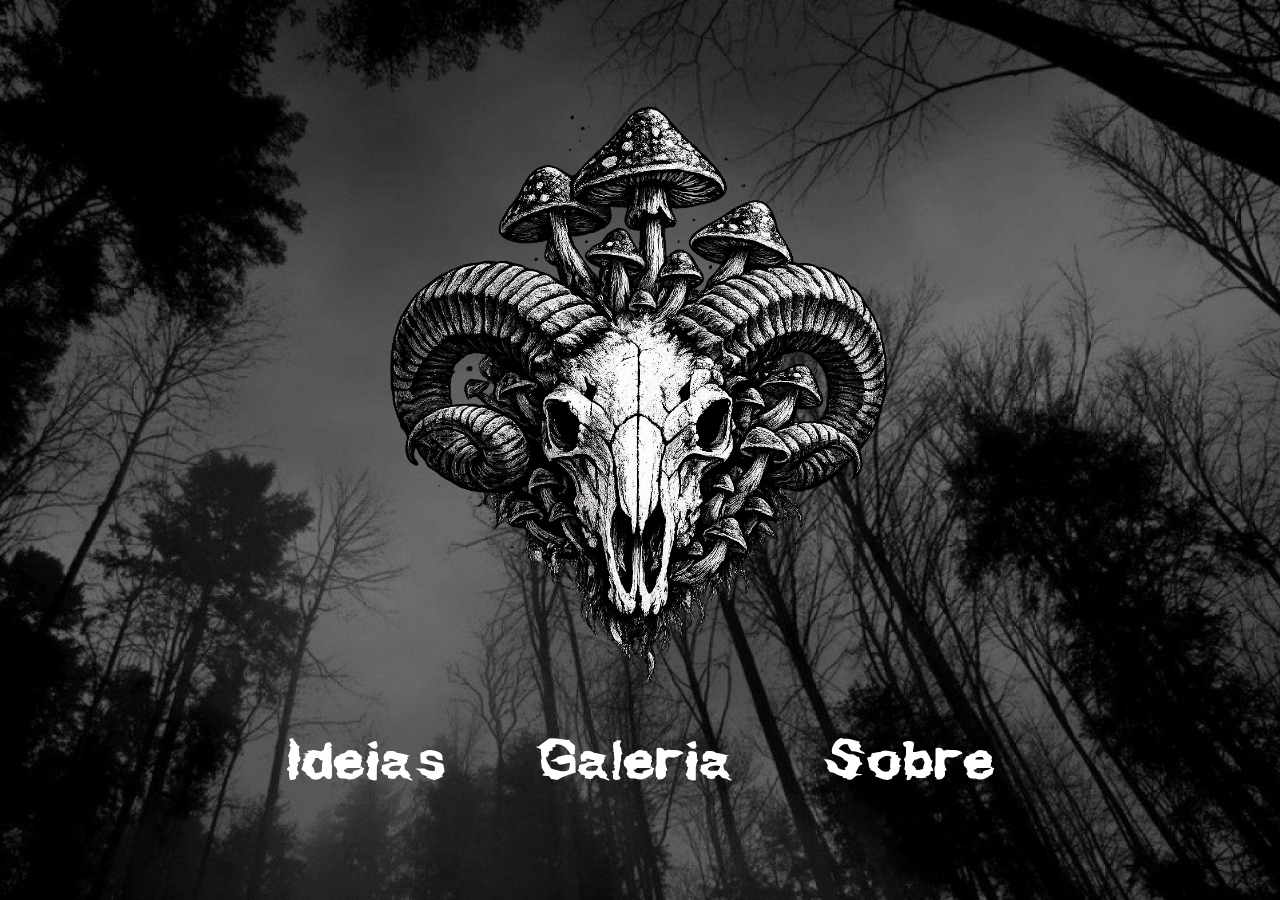
<file: index.html>
<!DOCTYPE html>
<html>
<head>
  <meta charset="UTF-8">
  <title>Onionheap</title>
  <link rel="stylesheet" href="style.css">
</head>

<body>

<div class="container">

  <img src="images/cabra.png" class="logo">

  <div class="menu">
    <a href="ideias.html" data-text="Ideias">Ideias</a>
    <a href="galeria.html" data-text="Galeria">Galeria</a>
    <a href="#">Sobre</a>
  </div>

</div>

</body>
</html>
</file>
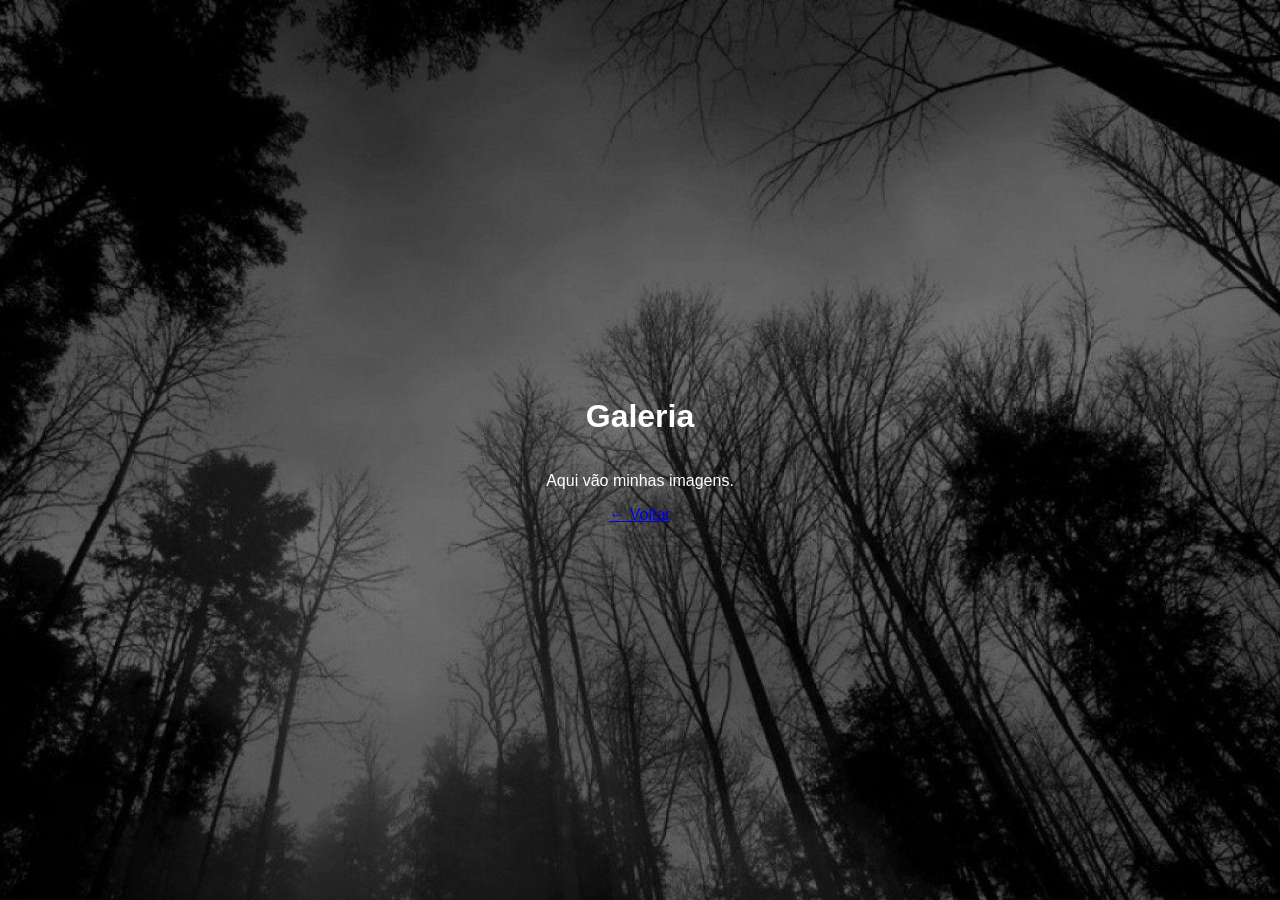
<file: galeria.html>
<!DOCTYPE html>
<html>
<head>
  <meta charset="UTF-8">
  <title>Galeria</title>
  <link rel="stylesheet" href="style.css">
</head>

<body>

<div class="container">
  <h1>Galeria</h1>
  <p>Aqui vão minhas imagens.</p>
  <a href="index.html">← Voltar</a>
</div>

</body>
</html>
</file>
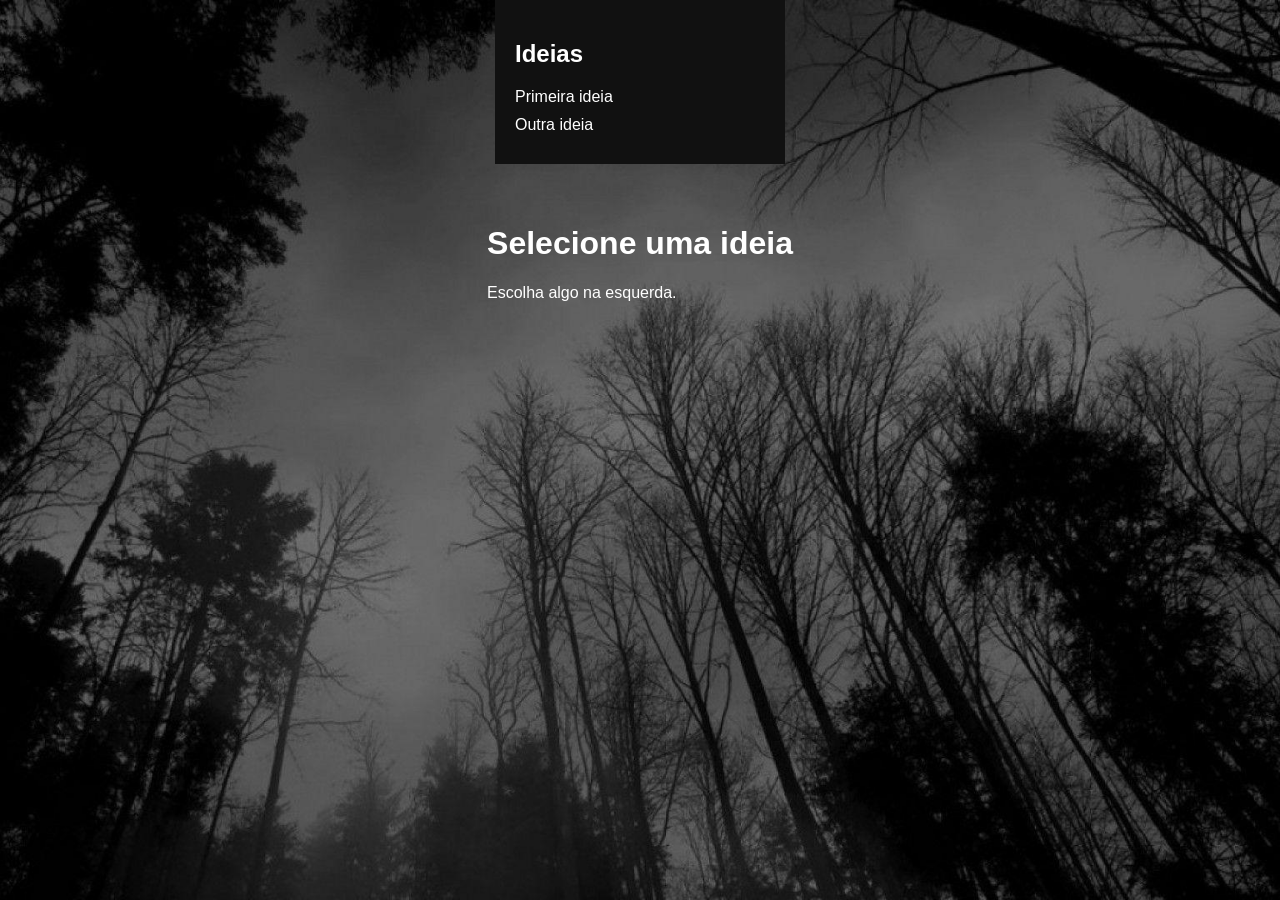
<file: ideias.html>
<!DOCTYPE html>
<html>
<head>
  <link rel="stylesheet" href="style.css">
</head>
<body>

<div class="container">

  <div class="sidebar">
    <h2>Ideias</h2>
    <a href="posts/ideia1.html">Primeira ideia</a>
    <a href="posts/ideia2.html">Outra ideia</a>
  </div>

  <div class="content">
    <h1>Selecione uma ideia</h1>
    <p>Escolha algo na esquerda.</p>
  </div>

</div>

</body>
</html>
</file>
<file: style.css>
@font-face {
  font-family: 'DirtyGrunge';
  src: url('fonts/dirtygrunge.woff2') format('truetype');
}

body {
  margin: 0;
  background: url("images/background.jpg") no-repeat center center fixed;
  background-size: cover;
  color: white;
  font-family: Arial, sans-serif;
}

.container {
  height: 100vh;
  display: flex;
  flex-direction: column;
  justify-content: center;
  align-items: center;
}
/* esquerda */
.sidebar {
  width: 250px;
  background: #111;
  padding: 20px;
}

.sidebar a {
  display: block;
  color: white;
  text-decoration: none;
  margin: 10px 0;
}

.sidebar a:hover {
  color: #bb00ff;
}

/* direita */
.content {
  flex: 1;
  padding: 40px;
}

.logo {
  width: 500px;
  margin-bottom: 30px;
}

.menu {
  display: flex;
  gap: 90px;
}

.menu a {
  font-family: 'DirtyGrunge', sans-serif;
  text-decoration: none;
  color: #ffffff;
  font-size: 60px;
  border-bottom: 1px solid transparent;
  transition: 0.2s;
  position: relative;
  display: inline-block;
  z-index: 1;
}

/* camadas glitch */
.menu a::before,
.menu a::after {
  content: attr(data-text);
  position: absolute;
  left: 0;
  top: 0;
  opacity: 0;
  z-index: -1;
}

/* camada roxa */
.menu a:hover::before {
  color: #a020f0;
  left: 2px;
  text-shadow: 0 0 10px #7523d1;
  opacity: 1;
  animation: glitch 0.3s infinite;
}

/* camada azul */
.menu a:hover::after {
  color: #ff8000;
  left: -2px;
  text-shadow: 2px 0 #ff8000;
  opacity: 1;
  animation: glitch 0.3s infinite reverse;
}

/* animação */
@keyframes glitch {
  0% { transform: translate(0); }
  20% { transform: translate(-2px, 2px); }
  40% { transform: translate(-2px, -2px); }
  60% { transform: translate(2px, 2px); }
  80% { transform: translate(2px, -2px); }
  100% { transform: translate(0); }
}
</file>
